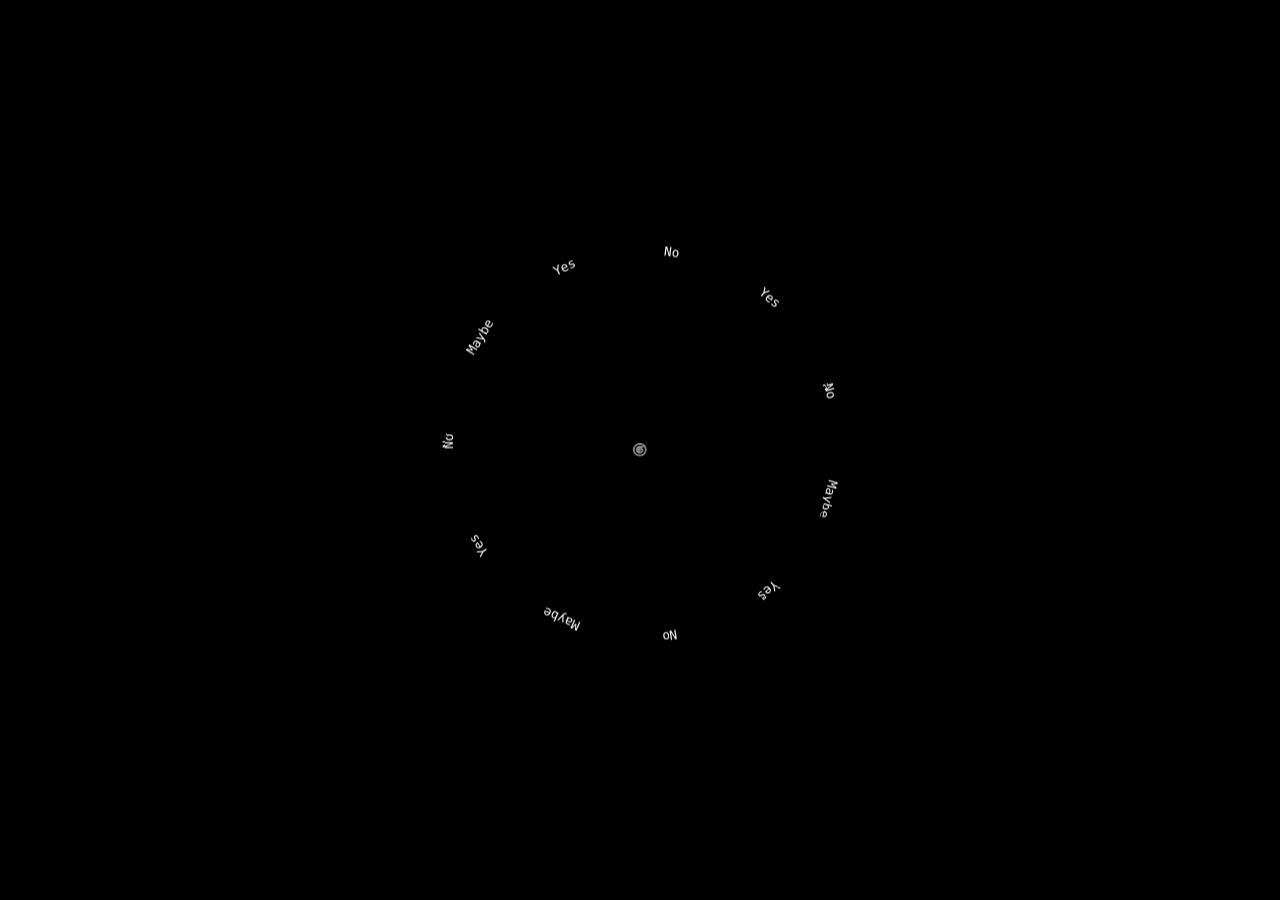
<file: index.html>
<!DOCTYPE html>
<html lang="en">

<head>
  <meta charset="UTF-8">
  <title>random picker <3</title>
  <meta name="viewport" content="minimal-ui, width=device-width, initial-scale=1, viewport-fit=cover, maximum-scale=1, user-scalable=no">

  <meta name="google-site-verification" content="OiVMEpQ3Wu-laEAULOupqHItvwaxsr1EKBWqQWOQhvU"/>
  <meta name="description" content="Free random picker wheel. Spin the wheel to make random decisions easily :*">
  <meta name="keywords" content="random picker, wheel picker, decision wheel, spin wheel">
  <meta name="author" content="Ou">
  <link rel="stylesheet" href="./style.css">

  <link rel="icon" href="assets/img/favicon.ico">
  <link rel="icon" type="image/svg+xml" href="assets/img/favicon.svg">
  <link rel="icon" type="image/png" sizes="any" href="./assets/img/favicon-96x96.png">
  <link rel="apple-touch-icon" href="assets/img/apple-touch-icon.png">
  
  <meta name="apple-mobile-web-app-title" content="picker <3"/>
  <link rel="manifest" href="./manifest.json">
  <meta name="theme-color" content="#000000">

  <meta property="og:title" content="picker <3">
  <meta property="og:description" content="Spin the wheel to make random decisions easily :*">
  <meta property="og:type" content="website">
  <meta property="og:url" content="https://oyu-ou.github.io/picker/">
  <meta property="og:image" content="https://oyu-ou.github.io/picker/assets/img/og-preview">
  <meta property="og:image:width" content="1200">
  <meta property="og:image:height" content="630">

  <meta name="apple-mobile-web-app-capable" content="yes">
  <meta name="mobile-web-app-capable" content="yes">
  <meta name="apple-mobile-web-app-status-bar-style" content="black-translucent">

  <script type="application/ld+json">
    {
      "@context": "https://schema.org",
      "@type": "WebApplication",
      "name": "Random Pick",
      "url": "https://oyu-ou.github.io/picker/",
      "applicationCategory": "Utility",
      "operatingSystem": "Any"
    }
  </script>

  <!-- Google tag (gtag.js) -->
  <script async src="https://www.googletagmanager.com/gtag/js?id=G-PVLV6Y013Z"></script>
  <script src="./gtag.js"></script>
  <script>
    if ('serviceWorker' in navigator) {
      navigator.serviceWorker.register('./sw.js');
    }
  </script>
</head>

<body>

  <div id="preloader" class="preloader"></div>

  <div id="startAnimation" class="video-overlay">
    <video
      id="introVideo"
      autoplay
      muted
      playsinline
      webkit-playsinline
      preload="auto"
      poster="assets/img/preview.png"
    >
      <source src="./assets/img/video/start_vid.mp4" type="video/mp4">
    </video>
  </div>

  <button id="skipBtn">
    <section class="logo">
      <svg width="14" height="14" viewBox="0 0 14 14" fill="none" xmlns="http://www.w3.org/2000/svg">
        <path d="M7.00781 0C9.00323 7.1485e-05 10.7648 0.628647 12.0342 1.84082C13.3088 3.05804 14 4.78101 14 6.79199C13.9999 8.80265 13.3086 10.5283 12.0352 11.749C10.7665 12.9652 9.00507 13.5995 7.00781 13.5996C5.00395 13.5996 3.23883 12.9653 1.96777 11.749C0.691894 10.5281 6.0885e-05 8.80271 0 6.79199C0 4.78099 0.69176 3.05821 1.96875 1.84082C3.24047 0.628551 5.00583 0 7.00781 0ZM7.00781 1C3.42126 1 1 3.24193 1 6.79199C1.00012 10.3419 3.42135 12.5996 7.00781 12.5996C10.5791 12.5995 12.9999 10.3418 13 6.79199C13 3.24204 10.5792 1.00014 7.00781 1ZM10.4795 3.01953C10.7556 3.01953 10.9794 3.24346 10.9795 3.51953C10.9795 3.7957 10.7557 4.01953 10.4795 4.01953H6.79492C5.25964 4.01953 4.01476 5.28408 4.01465 6.81934C4.01465 8.3328 5.24142 9.58005 6.75488 9.58008H7.70898C8.68859 9.57983 9.4845 8.78819 9.49023 7.80859V7.77246C9.49567 6.80455 8.71207 6.0166 7.74414 6.0166H6.78613C6.35672 6.01678 6.00773 6.36355 6.00488 6.79297C6.00211 7.22638 6.35275 7.5799 6.78613 7.58008H7.98828C8.26521 7.58008 8.49023 7.80412 8.49023 8.08105C8.49023 8.35686 8.26701 8.58045 7.99121 8.58203L6.75879 8.58984C5.79052 8.5952 5.00439 7.80909 5.00879 6.84082V6.79492C5.01346 5.81169 5.81168 5.0166 6.79492 5.0166H7.74707C9.26563 5.01673 10.4947 6.27048 10.4893 7.78906C10.4835 9.3211 9.24011 10.5791 7.70801 10.5791H6.75586C4.69231 10.5789 3.01953 8.88489 3.01953 6.82129C3.01954 4.73366 4.71217 3.01953 6.7998 3.01953H10.4795Z" fill="white"/>
      </svg>
    </section>
  </button>

  <svg class="disort">
    <defs>
      <filter id="distort">
        <feTurbulence baseFrequency="0.003 0.001" numOctaves="6" result="noise"/>
        <feDisplacementMap in="SourceGraphic" in2="noise" scale="10" xChannelSelector="R" yChannelSelector="R"/>
      </filter>
    </defs>
  </svg>

  <h1 style="position: absolute; opacity: 0; pointer-events: none;" aria-hidden="true">Random Picker</h1>
  <p style="position: absolute; opacity: 0; pointer-events: none;" aria-hidden="true">Free random picker wheel. Spin the wheel to make random decisions easily :*</p>
  
  <div class="ui">
    <section class="input">
      <input type="text" id="questionInput" placeholder="type your question..."/>
      <div class="options-container">
        <input type="text" id="option1" placeholder="option 1"/>
        <input type="text" id="option2" placeholder="option 2"/>
        <input type="text" id="option3" placeholder="option 3"/>
      </div>

      <div class="label-container">
        <label class="hide">
          <input type="checkbox" id="toggleText" checked/>
        </label>

        <label class="color">
          <input type="checkbox" id="toggleColor" checked/>
        </label>
      </div>
    </section>
    
    <section class="wheel">
      <button id="spinBtn">SPIN</button>
      
      <div class="wheel-container">
        <div class="pointer"></div>
        <div id="wheel"></div>
      </div>
    </section>

    <section class="logo">
      <svg width="14" height="14" viewBox="0 0 14 14" fill="none" xmlns="http://www.w3.org/2000/svg">
        <path d="M7.00781 0C9.00323 7.1485e-05 10.7648 0.628647 12.0342 1.84082C13.3088 3.05804 14 4.78101 14 6.79199C13.9999 8.80265 13.3086 10.5283 12.0352 11.749C10.7665 12.9652 9.00507 13.5995 7.00781 13.5996C5.00395 13.5996 3.23883 12.9653 1.96777 11.749C0.691894 10.5281 6.0885e-05 8.80271 0 6.79199C0 4.78099 0.69176 3.05821 1.96875 1.84082C3.24047 0.628551 5.00583 0 7.00781 0ZM7.00781 1C3.42126 1 1 3.24193 1 6.79199C1.00012 10.3419 3.42135 12.5996 7.00781 12.5996C10.5791 12.5995 12.9999 10.3418 13 6.79199C13 3.24204 10.5792 1.00014 7.00781 1ZM10.4795 3.01953C10.7556 3.01953 10.9794 3.24346 10.9795 3.51953C10.9795 3.7957 10.7557 4.01953 10.4795 4.01953H6.79492C5.25964 4.01953 4.01476 5.28408 4.01465 6.81934C4.01465 8.3328 5.24142 9.58005 6.75488 9.58008H7.70898C8.68859 9.57983 9.4845 8.78819 9.49023 7.80859V7.77246C9.49567 6.80455 8.71207 6.0166 7.74414 6.0166H6.78613C6.35672 6.01678 6.00773 6.36355 6.00488 6.79297C6.00211 7.22638 6.35275 7.5799 6.78613 7.58008H7.98828C8.26521 7.58008 8.49023 7.80412 8.49023 8.08105C8.49023 8.35686 8.26701 8.58045 7.99121 8.58203L6.75879 8.58984C5.79052 8.5952 5.00439 7.80909 5.00879 6.84082V6.79492C5.01346 5.81169 5.81168 5.0166 6.79492 5.0166H7.74707C9.26563 5.01673 10.4947 6.27048 10.4893 7.78906C10.4835 9.3211 9.24011 10.5791 7.70801 10.5791H6.75586C4.69231 10.5789 3.01953 8.88489 3.01953 6.82129C3.01954 4.73366 4.71217 3.01953 6.7998 3.01953H10.4795Z" fill="white"/>
      </svg>
    </section>
  </div>

  <section class="result-overlay" id="resultOverlay">
    <div class="result-box">
      <p id="questionText"></p>
      <p id="resultText"></p>
      <button id="closeBtn">again</button>
    </div>
  </section>
  <footer>
    <p>OU 2026</p>
  </footer>

  <script src="./script.js"></script>

  <button id="installBtn">Install App</button>

  <div id="iosOverlay" style="display: none; position:fixed; top:0; left:0; width:100%; height:100%; background:rgba(0,0,0,0.8); color:white; justify-content:center; align-items:center; text-align:center; z-index:9999;">
    <div style="max-width:300px;">
      <h2>Install this App</h2>
      <p>1. Tap the Share button<br>2. Tap "Add to Home Screen"</p>
      <button id="closeOverlayBtn" style="margin-top:20px;">Close</button>
    </div>
  </div>

  <script>
    const installBtn = document.getElementById('installBtn');
    const iosOverlay = document.getElementById('iosOverlay');
    let deferredPrompt;

    // Detect install availability (Android / Chrome)
    window.addEventListener('beforeinstallprompt', (e) => {
      e.preventDefault();
      deferredPrompt = e;
      installBtn.style.display = 'block';
    });

    // Button click
    installBtn.addEventListener('click', async () => {
      const isIOS = /iphone|ipad|ipod/i.test(navigator.userAgent);
      const isSafari = /^((?!chrome|android).)*safari/i.test(navigator.userAgent);

      if (isIOS && isSafari) {
        // always show overlay for iOS Safari
        iosOverlay.style.display = 'flex';
        return;
      }

      // Android / Chrome install
      if (deferredPrompt) {
        deferredPrompt.prompt();
        const choice = await deferredPrompt.userChoice;
        console.log(choice.outcome); // accepted or dismissed
        deferredPrompt = null;
        installBtn.style.display = 'none';
      }
    });

    // Close overlay button
    document.getElementById('closeOverlayBtn').addEventListener('click', () => {
      iosOverlay.style.display = 'none';
    });
  </script>
</body>

</html>
</file>
<file: style.css>
:root {
  --black: #fff;
  --white: #000;

  --black-75: #ffffff75;
  --white-75: #00000075;

  --yellow: #b200ae;

  --xs: calc(var(--n) / 2);
  --s: calc(var(--n) - .35rem);
  --n: 1rem;
  --m: calc(var(--n) * 1.5);
  --l: calc(var(--n) * 1.75);
  --xl: calc(var(--n) * 2);
  --xxl: calc(var(--n) * 4);
  --xxxl: calc(var(--n) * 8);

  touch-action: manipulation;
}

:root:has(label.color input:checked) {
  --black: #000;
  --white: #fff;

  --black-75: #00000075;
  --white-75: #ffffff75;

  --yellow: #f2e313;
}

:root:has(label.color input:not(:checked)) section.logo svg {
  filter: invert(1);
}

:root:has(label.color input:not(:checked)) label:has(input:focus-visible)::before {
  filter: drop-shadow(0px 0px 4px var(--yellow));
}

:root:has(label.color input:checked) .slice,
:root:has(label.color input:not(:checked)) .slice {
  transition: none;
}

.preloader {
  position: fixed;
  inset: 0;
  background: #000000;
  z-index: 101;
  transition: all 0.5s ease;
  pointer-events: none;
}

.preloader.fade-out {
  background: #00000000;
}


/* start overlay */

#startAnimation {
  position: absolute;
  inset: 0;
  z-index: 99;
  display: flex;
  align-items: center;
  justify-content: center;
  transition: opacity 1.5s ease;
  will-change: opacity, transform;
  background-image: url(./assets/img/preview.png);
  background-size: cover;
  background-position: center;
}

#startAnimation > * {
  width: 100dvw;
  height: 100dvh;
  object-fit: cover;
}

#skipBtn {
  position: fixed;
  top: 50%;
  right: 50%;
  transform: translate(50%, -50%);
  background: transparent;
  border: transparent;
  padding: 0;
  z-index: 105;
  transition: all 1.5s ease;
  will-change: opacity, transform;
}

#installBtn {
    position: fixed;
    bottom: var(--xl);
    right: 50%;
    transform: translate(50%, 0);
    z-index: 105;
}

#skipBtn .logo {
  position: relative;
  bottom: unset;
  right: unset;
  opacity: 1;
}

section.wheel {
  opacity: 1;
  z-index: 105;
  top: calc(50% - (clamp(.6rem, 1vw, .8rem) + .1rem) - var(--n));
  transition: all 1.5s ease;
}

section.wheel .slice {
  background-color: #00000000;
}

section.input,
section.logo,
section.wheel button,
section.wheel .pointer,
footer,
#installBtn {
  transition: opacity 1.5s ease;
  opacity: 0;
}

body.hidden section.wheel {
  top: 55%;
  z-index: unset
}

body.hidden section.wheel .slice {
  background-color: var(--black);
}

body.hidden #skipBtn,
body.hidden #startAnimation {
  opacity: 0;
  pointer-events: none;
}

body.hidden section.input,
body.hidden section.logo,
body.hidden section.wheel button,
body.hidden section.wheel .pointer,
body.hidden section.wheel #wheel::before,
body.hidden footer,
body.hidden #installBtn {
  opacity: 1;
}



/* general*/

* {
  box-sizing: border-box;
  -webkit-appearance: none;
} 

html,
body {
  position: relative;
  display: flex;
  flex-direction: column;
  margin: 0;
  background: var(--black);
  overflow: hidden;
  box-sizing: border-box;
  margin: 0;
}

.ui {
  position: absolute;
  inset: 0;
  padding:
    env(safe-area-inset-top)
    env(safe-area-inset-right)
    env(safe-area-inset-bottom)
    env(safe-area-inset-left);
}

button,
input,
span,
p {
  font-family: 'NimbusMono-Regular', monospace;
  font-size: .9rem;
  font-size: clamp(.6rem, 1vw, .8rem);
  line-height: 1;
  -webkit-text-size-adjust: 100%;
  background: transparent;
  color: var(--white);
}

section.input,
section.wheel,
section.result-overlay {
  filter: url(#distort);
}

.logo,
footer {
  position: absolute;
  bottom: var(--n);
  right: var(--n);
  height: clamp(15px, 1vw, 1rem);
  display: flex;
  align-items: center;
}

.logo svg {
  width: 100%;
  height: auto;
  fill: var(--white);
}

.logo {
  width: clamp(.8rem, 1vw, 1rem);
  z-index: 10;
  cursor: pointer;
}

footer p {
  margin: 0;
  opacity: 0;
}

body:has(.logo:hover) footer p {
  opacity: .5;
  margin-right: calc(clamp(.8rem, 1vw, 1rem) + .2rem);
}



/* input section */

section.input {
  position: absolute;
  top: var(--xxxl);
  right: 50%;
  width: 50%;
  transform: translate(50%, 0) !important;
  display: flex;
  flex-direction: row;
  flex-wrap: wrap;
  border: .125px solid var(--white-75);
  margin-right: 3px;
  border-bottom: none;
}

.options-container,
.label-container {
  width: 100%;
  display: flex;
}

input,
label {
  width: 100%;
  height: var(--xl);
  padding: 0 var(--n);
  border: none;
  border-bottom: .125px solid var(--white-75);
  outline: none;
}

label:has(input:focus-visible)::before {
  filter: drop-shadow(0px 0px 2px var(--white));
}

button:focus-visible {
  outline: none !important;
  box-shadow: 0 0 0 .125px var(--white-75);
}

input::placeholder {
  color: var(--white);
  opacity: .5;
}

input:not(#questionInput),
label {
  border-right: .125px solid var(--white-75);
}

.options-container > input:last-child,
label:last-child {
  border-right: none !important;
}

label {
  position: relative;
  padding: unset;
  width: 50%;
  display: flex;
  align-items: center;
  justify-content: center;
  color: var(--white);
  font-size: .8rem;
  font-size: clamp(.8rem, 1vw, 1rem);
}

label input {
  position: absolute;
  top: 0;
  width: 100%;
  height: 100%;
  margin: 0;
  opacity: 0;
  cursor: pointer;
}

label.hide::before {
  content: "(˶ ᵕ ᴗ ᵕ)";
  color: var(--white);
}

label.hide:has(input:checked)::before{
  content: "(ᵕ • ᴗ •)";
}

label.color::before {
  content: "⊹˚.";
}

label.color input:checked + * {
  color: var(--black)
}

button {
  padding: var(--xs) var(--n);
  border: .125px solid var(--white-75);
  background: var(--black);
  cursor: pointer;
  z-index: 10;
}

button:hover {
  border: .125px solid transparent;
  background: var(--white);
  color: var(--black);
}



/* wheel section */

section.wheel {
  position: absolute;
  right: 50%;
  transform: translate(50%, -50%) !important;
  display: flex;
  flex-direction: column;
  align-items: center;
}

.wheel-container {
  position: relative;
  margin-top: var(--s);
}

.pointer {
  position: absolute;
  top: calc(var(--s) * -1);
  left: 50%;
  transform: translateX(-50%);
  width: 1.5px;
  height: var(--n);
  background: var(--white);
  pointer-events: none;
  z-index: 20;
}

#wheel {
  width: 50dvh;
  height: 50dvh;
  border-radius: 50%;
  position: relative;
  transition: transform 4s ease-out;
  overflow: hidden;
  cursor: grab;
  touch-action: none;
}

#wheel::before {
  content: "";
  position: absolute;
  width: 100%;
  height: 100%;
  background: var(--white);
  opacity: 0;
  transition: opacity 0.2s ease .2s;
}

#wheel:active {
  cursor: grabbing;
}

.slice {
  position: absolute;
  width: 50%;
  height: 50%;
  transform-origin: 100% 100%;
  clip-path: polygon(0 0, 78% 0, 100% 99.5%);
  clip-path: polygon(0 0, 78% 0, 99.9% 99.9%);
  clip-path: polygon(0 0, 78.35% 0, 100% 99.75%);
}

.slice.selected span{
  color: var(--yellow);
}

.slice .text-wrapper {
  position: absolute;
  top: 25%;
  left: 59%;
}

.slice span {
  color: var(--white);
  transform-origin: center;
  pointer-events: none;
  position: absolute;
  right: 50%;
  transform: translate(50%, -50%) rotate(-30deg);
}



/* result section */

section.result-overlay {
  position: fixed;
  inset: 0;
  display: none;
  align-items: center;
  justify-content: center;
  width: 100dvw;
  height: 100dvh;
  background: var(--black-75);
  z-index: 101;
}

.result-box {
  background: var(--white);
  color: var(--black);
  padding: var(--xl);
  text-align: center;
}

.result-box p {
  color: var(--black);
  margin: 0;
}

.result-box button {
  margin-top: 1.75rem;
  border: .125px solid var(--black-75);
  background: var(--white);
  color: var(--black);
}

.result-box button:hover {
  border: .125px solid transparent;
  background: var(--black);
  color: var(--white);
}



/* chrome only*/

.chrome-only button,
.chrome-only input,
.chrome-only span,
.chrome-only p {
  font-size: calc(clamp(.6rem, 1vw, .8rem) + .1rem);
}

.chrome-only footer {
  align-items: end;
}



/* query section */

@media screen and (max-width: 991px) {
  section.input,
  section.wheel {
    width: calc(100dvw - (var(--xl) * 2));
  }

  #wheel {
    width: 80dvw;
    height: 80dvw;
  }
}

@media screen and (max-height: 991px) {
  section.input {
    top: var(--xxl);
  }

  #wheel {
    width: 50dvh;
    height: 50dvh;
  }
}

@media screen and (max-height: 660px) {
  body.hidden section.wheel {
    top: 38dvh;
    transform: translate(50%, 0%) !important;
  }
}

@media screen and (max-width: 600px) {
  input,
  label {
    height: var(--m);
    padding: 0 var(--xs);
  }

  section.input {
    top: calc(var(--xl) * 1.5);
    width: calc(100% - var(--xl));
  }

  .options-container {
    flex-direction: column;
  }

  input:not(#questionInput) {
    border-right: none;
  }

  #wheel {
    width: calc(100dvw - (var(--xl) * 2));
    height: calc(100dvw - (var(--xl) * 2));
  }
}
</file>
